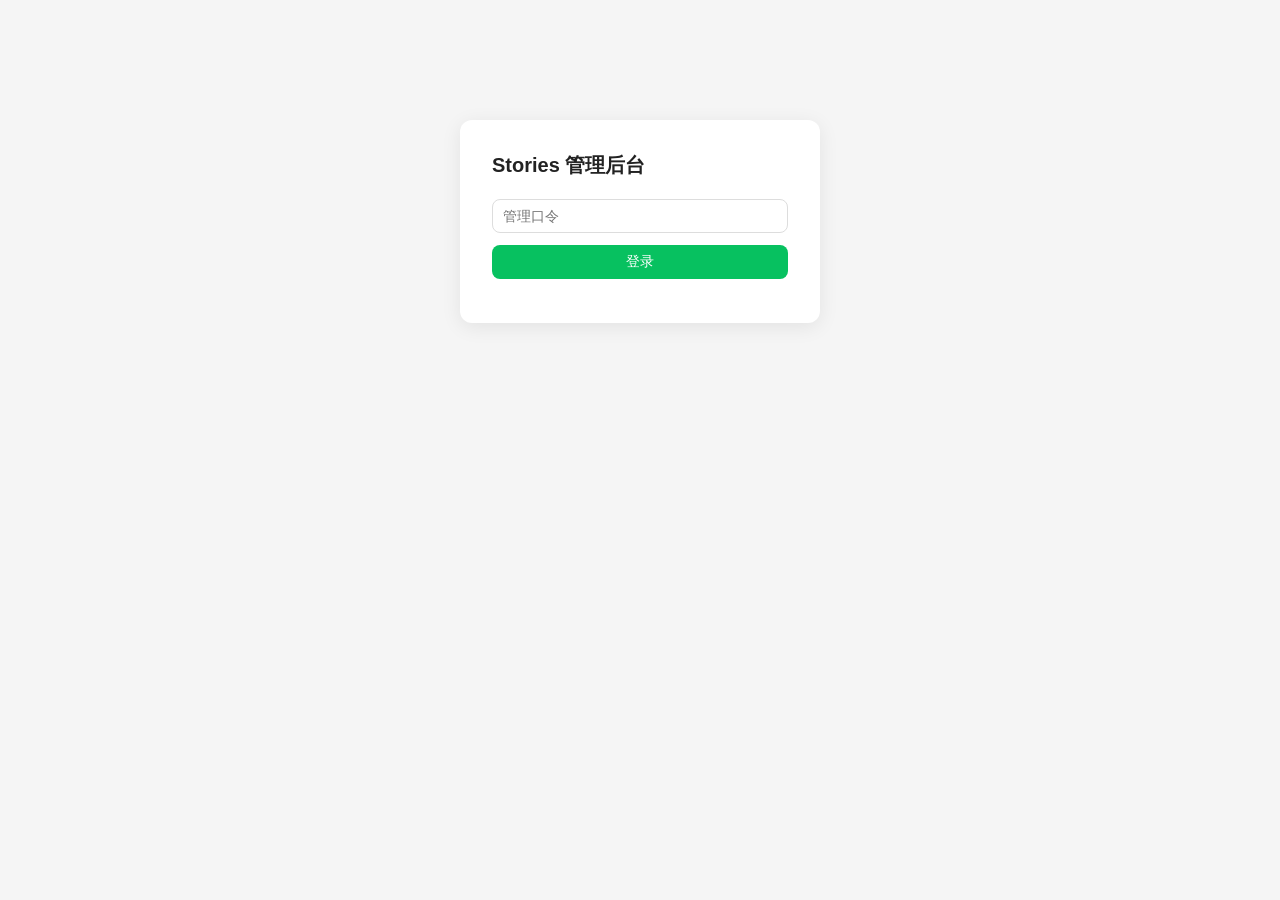
<file: backend/admin/index.html>
<!DOCTYPE html>
<html lang="zh-CN">
<head>
<meta charset="utf-8">
<meta name="viewport" content="width=device-width, initial-scale=1">
<title>Stories 管理后台</title>
<style>
  * { box-sizing: border-box; }
  body { margin: 0; font-family: -apple-system, "Segoe UI", "Microsoft YaHei", sans-serif; background: #f5f5f5; color: #222; }
  .hidden { display: none !important; }
  #login { max-width: 360px; margin: 120px auto; background: #fff; padding: 32px; border-radius: 12px; box-shadow: 0 4px 20px rgba(0,0,0,.08); }
  #login h1 { font-size: 20px; margin: 0 0 20px; }
  input, textarea, select { width: 100%; padding: 8px 10px; border: 1px solid #ddd; border-radius: 8px; font-size: 14px; font-family: inherit; background: #fff; }
  textarea { min-height: 70px; resize: vertical; }
  button { padding: 8px 16px; border: 0; border-radius: 8px; background: #07c160; color: #fff; font-size: 14px; cursor: pointer; }
  button.gray { background: #888; }
  button.red { background: #e74c3c; }
  button.small { padding: 4px 10px; font-size: 12px; }
  button:disabled { opacity: .5; cursor: default; }
  #app { display: flex; min-height: 100vh; }
  #side { width: 170px; background: #2e2e2e; color: #ccc; padding: 16px 0; flex-shrink: 0; }
  #side h1 { font-size: 16px; color: #fff; padding: 0 16px 12px; margin: 0; }
  #side a { display: block; padding: 10px 16px; color: #ccc; text-decoration: none; font-size: 14px; cursor: pointer; }
  #side a.active { background: #07c160; color: #fff; }
  #main { flex: 1; padding: 20px; max-width: 1080px; }
  .card { background: #fff; border-radius: 10px; padding: 16px; margin-bottom: 14px; box-shadow: 0 1px 4px rgba(0,0,0,.06); }
  .row { display: flex; gap: 10px; align-items: center; flex-wrap: wrap; }
  .row > * { flex: 0 0 auto; }
  .grow { flex: 1 1 auto !important; }
  .grid2 { display: grid; grid-template-columns: 1fr 1fr; gap: 10px; }
  .grid3 { display: grid; grid-template-columns: 1fr 1fr 1fr; gap: 10px; }
  label.f { display: block; font-size: 12px; color: #666; margin: 8px 0 3px; }
  table { width: 100%; border-collapse: collapse; font-size: 13px; }
  th, td { text-align: left; padding: 7px 8px; border-bottom: 1px solid #eee; vertical-align: middle; }
  th { color: #888; font-weight: 500; }
  .tag { display: inline-block; padding: 1px 8px; border-radius: 10px; font-size: 12px; }
  .tag.ok { background: #e8f8ee; color: #07c160; }
  .tag.err { background: #fdecea; color: #e74c3c; }
  .tag.wait { background: #fff6e5; color: #e6a23c; }
  .msg { max-height: 420px; overflow: auto; background: #fafafa; border-radius: 8px; padding: 10px; font-size: 13px; }
  .msg .m { margin: 4px 0; }
  .msg .u { color: #07c160; }
  .msg .c { color: #333; }
  .hint { font-size: 12px; color: #999; }
  .toast { position: fixed; top: 16px; right: 16px; background: #333; color: #fff; padding: 10px 16px; border-radius: 8px; z-index: 99; font-size: 13px; }
  img.thumb { width: 40px; height: 40px; border-radius: 8px; object-fit: cover; background:#eee; }
  .swatches img { width: 90px; height: 60px; border-radius: 6px; object-fit: cover; margin: 4px; border: 2px solid transparent; cursor: pointer; }
  .swatches img.sel { border-color: #07c160; }
@media (max-width: 780px) {
  /* 手机端适配（管理台 App / 手机浏览器）：
     侧栏变成顶部横向滚动条，表格横向滚动，输入框与按钮更适合手指点按 */
  #app, #wrap, body > div { flex-direction: column; }
  #side { width: 100%; display: flex; overflow-x: auto; padding: 6px 4px; gap: 4px; }
  #side h1 { display: none; }
  #side a { white-space: nowrap; padding: 8px 12px; border-radius: 8px; font-size: 13.5px; }
  #main { padding: 10px; max-width: none; }
  .card { padding: 12px; border-radius: 8px; }
  table { display: block; overflow-x: auto; white-space: nowrap; -webkit-overflow-scrolling: touch; }
  table thead, table tbody { display: table; width: 100%; }
  .grid2, .grid3 { grid-template-columns: 1fr; }
  input, textarea, select { font-size: 15px; }
  button { padding: 9px 14px; }
  .row { flex-wrap: wrap; }
}
</style>
</head>
<body>

<div id="login">
  <h1>Stories 管理后台</h1>
  <input id="pw" type="password" placeholder="管理口令" onkeydown="if(event.key==='Enter')doLogin()">
  <div style="height:12px"></div>
  <button style="width:100%" onclick="doLogin()">登录</button>
  <p id="loginErr" class="hint" style="color:#e74c3c;margin-top:10px"></p>
</div>

<div id="app" class="hidden">
  <div id="side">
    <h1>Stories</h1>
    <a data-tab="chars" class="active" onclick="switchTab('chars')">角色管理</a>
    <a data-tab="kb" onclick="switchTab('kb')">知识库</a>
    <a data-tab="stickers" onclick="switchTab('stickers')">表情包</a>
    <a data-tab="bg" onclick="switchTab('bg')">背景图库</a>
    <a data-tab="records" onclick="switchTab('records')">聊天记录</a>
  <a data-tab="moments" onclick="switchTab('moments')">朋友圈</a>
  <a data-tab="worlds" onclick="switchTab('worlds')">世界</a>
  <a data-tab="memory" onclick="switchTab('memory')">记忆</a>
  <a data-tab="settings" onclick="switchTab('settings')">设置与日志</a>
    <a onclick="logout()" style="color:#888;margin-top:20px">退出登录</a>
  </div>
  <div id="main"></div>
</div>

<script>
const API = '';
let TOKEN = localStorage.getItem('stories_token') || '';
let CHARS = [];

function toast(msg, ms=2200) {
  const t = document.createElement('div');
  t.className = 'toast'; t.textContent = msg;
  document.body.appendChild(t);
  setTimeout(() => t.remove(), ms);
}
function esc(s) { return (s==null?'':String(s)).replace(/&/g,'&amp;').replace(/</g,'&lt;').replace(/>/g,'&gt;').replace(/"/g,'&quot;'); }
function fmtTime(ts) {
  if (ts == null) return '';
  const d = new Date(Number(ts) * 1000);
  return isNaN(d.getTime()) ? '' : d.toLocaleString('zh-CN', {hour12: false});
}
// 媒体文件带管理令牌（服务端对 /media /uploads 校验 token）
function tokUrl(u) {
  if (!u) return '';
  const s = String(u);
  if (s.startsWith('http')) return s;
  const sep = s.includes('?') ? '&' : '?';
  return s + sep + 'token=' + TOKEN;
}

// ===== 模型列表（真·下拉选择 + 自定义输入）=====
let MODELS = null;
async function loadModels() {
  if (MODELS) return MODELS;
  try {
    const d = await api('/admin/api/models');
    MODELS = (d && typeof d === 'object' && Array.isArray(d.chat)) ? d : {chat: [], deepseek: [], image: [], video: [], all: []};
  } catch (_) { MODELS = {chat: [], deepseek: [], image: [], video: [], all: []}; }
  return MODELS;
}
function modelField(id, label, current, options, hint) {
  options = options || [];
  const optVal = (o) => (typeof o === 'string' ? o : (o && o.value) || '');
  const optLab = (o) => (typeof o === 'string' ? o : (o && (o.label || o.value)) || '');
  const isCustom = !!current && !options.some((o) => optVal(o) === current);
  let opts = '<option value="">（使用默认）</option>';
  for (const o of options) opts += `<option value="${esc(optVal(o))}"${optVal(o) === current ? ' selected' : ''}>${esc(optLab(o))}</option>`;
  opts += `<option value="__custom__"${isCustom ? ' selected' : ''}>自定义…</option>`;
  return `<div><label class="f">${label}</label>
    <select id="${id}_sel" onchange="onModelSel('${id}')" style="width:100%">${opts}</select>
    <input id="${id}_custom" placeholder="输入模型名" value="${esc(isCustom ? current : '')}" style="margin-top:4px;display:${isCustom ? 'block' : 'none'}">
    ${hint ? `<div class="hint">${hint}</div>` : ''}
  </div>`;
}
function onModelSel(id) {
  const sel = document.getElementById(id + '_sel');
  const inp = document.getElementById(id + '_custom');
  if (sel && inp) inp.style.display = sel.value === '__custom__' ? 'block' : 'none';
}
function modelValue(id) {
  const sel = document.getElementById(id + '_sel');
  if (!sel) return '';
  if (sel.value === '__custom__') {
    const inp = document.getElementById(id + '_custom');
    return inp ? inp.value.trim() : '';
  }
  return sel.value;
}

async function api(path, opts={}) {
  const headers = Object.assign({}, opts.headers || {});
  if (TOKEN) headers['X-Admin-Token'] = TOKEN;
  if (opts.json) { headers['Content-Type'] = 'application/json'; opts.body = JSON.stringify(opts.json); opts.method = opts.method || 'POST'; }
  const r = await fetch(API + path, Object.assign({}, opts, { headers }));
  if (r.status === 401) { logout(); throw new Error('登录过期'); }
  const ct = r.headers.get('content-type') || '';
  if (ct.includes('application/json')) return r.json();
  return r.text();
}

async function doLogin() {
  const errEl = document.getElementById('loginErr');
  try {
    const pw = document.getElementById('pw').value;
    const r = await fetch('/admin/login', {method:'POST', headers:{'Content-Type':'application/json'}, body: JSON.stringify({password: pw})});
    if (!r.ok) { errEl.textContent = `登录失败（HTTP ${r.status}）`; return; }
    const d = await r.json();
    if (!d.ok) { errEl.textContent = d.error || '登录失败'; return; }
    TOKEN = d.token; localStorage.setItem('stories_token', TOKEN);
    errEl.textContent = '';
    showApp();
  } catch (e) {
    errEl.textContent = '连接服务器失败，请稍后重试';
  }
}
function logout() { TOKEN=''; localStorage.removeItem('stories_token'); location.reload(); }
function showApp() {
  document.getElementById('login').classList.add('hidden');
  document.getElementById('app').classList.remove('hidden');
  switchTab('chars');
}

let TAB = 'chars';
function switchTab(tab) {
  TAB = tab;
  document.querySelectorAll('#side a[data-tab]').forEach(a => a.classList.toggle('active', a.dataset.tab === tab));
  const main = document.getElementById('main');
  if (tab === 'chars') renderChars();
  else if (tab === 'kb') renderKb();
  else if (tab === 'stickers') renderStickers();
  else if (tab === 'bg') renderBg();
  else if (tab === 'records') renderRecords();
  else if (tab === 'moments') renderMoments();
  else if (tab === 'worlds') renderWorlds();
  else if (tab === 'memory') renderMemory();
  else if (tab === 'settings') renderSettings();
}

// ================= 角色 =================
async function loadChars() {
  const d = await api('/admin/api/characters');
  CHARS = d.characters || [];
  return CHARS;
}

async function renderChars() {
  const chars = await loadChars();
  const main = document.getElementById('main');
  main.innerHTML = `
    <div class="card">
      <div class="row"><b>角色列表</b><span class="grow"></span>
      <button onclick="editChar(null)">＋ 新建角色</button></div>
      <div style="height:10px"></div>
      <table><thead><tr><th>ID</th><th>头像</th><th>名字</th><th>照片</th><th>语音</th><th>表情</th><th>提醒</th><th>消息数</th><th>操作</th></tr></thead>
      <tbody>${chars.map(c => `
        <tr>
          <td>${c.id}</td>
          <td>${c.avatar_url ? `<img class="thumb" src="${esc(tokUrl(c.avatar_url))}">` : '<span class="hint">默认</span>'}</td>
          <td><b>${esc(c.name)}</b><div class="hint">${esc((c.description||'').slice(0,30))}</div></td>
          <td>${c.chat.photo_enabled ? '<span class="tag ok">开</span>' : '<span class="tag">关</span>'}</td>
          <td>${c.chat.voice_enabled ? '<span class="tag ok">开</span>' : '<span class="tag">关</span>'}</td>
          <td>${c.chat.sticker_enabled ? '<span class="tag ok">开</span>' : '<span class="tag">关</span>'}</td>
          <td>${c.reminder && c.reminder.enabled ? `<span class="tag ok">${c.reminder.week_count}/${c.reminder.target}</span>` : '<span class="tag">关</span>'}</td>
          <td>${c.msg_count || 0}</td>
          <td>
            <button class="small" onclick="editChar(${c.id})">编辑</button>
            <button class="small red" onclick="delChar(${c.id})">删除</button>
          </td>
        </tr>`).join('')}${chars.length === 0 ? '<tr><td colspan="9" class="hint">还没有角色，点右上角新建</td></tr>' : ''}</tbody></table>
    </div>`;
}

async function editChar(id) {
  const c = id ? CHARS.find(x => x.id === id) : null;
  const f = c ? (c.fields || {}) : {};
  const chat = c ? c.chat : {photo_enabled:false, voice_enabled:false, sticker_enabled:true, background:''};
  const models = await loadModels();
  const charTextModels = [
    ...(models.chat || []).map((id) => ({
      value: id,
      label: id + (/deepseek/i.test(id) ? '（豆包·方舟托管）' : '（豆包）'),
    })),
    ...(models.deepseek || []).map((id) => ({ value: id, label: id + '（DeepSeek 官方）' })),
  ];
  const main = document.getElementById('main');
  main.innerHTML = `
    <div class="card">
      <div class="row"><b>${c ? '编辑角色 #' + c.id : '新建角色'}</b><span class="grow"></span>
        <button class="gray" onclick="renderChars()">返回</button></div>
      <div class="grid2">
        <div><label class="f">名字 *</label><input id="f_name" value="${esc(c?c.name:'')}"><div class="hint">聊天列表与聊天页顶部显示的名字（必填）</div></div>
        <div><label class="f">简介（列表/管理用）</label><input id="f_desc" value="${esc(c?c.description:'')}"><div class="hint">仅供列表/管理展示，AI 对话不读取</div></div>
      </div>
      <div class="grid3">
        <div><label class="f">对方称呼</label><input id="f_nickname" value="${esc(f.nickname||'')}"><div class="hint">AI 平时怎么称呼你</div></div>
        <div><label class="f">性别</label><input id="f_gender" value="${esc(f.gender||'')}"><div class="hint">影响 AI 语气与自我认知</div></div>
        <div><label class="f">年龄</label><input id="f_age" value="${esc(f.age||'')}"><div class="hint">角色的年龄设定</div></div>
      </div>
      <div class="grid3">
        <div><label class="f">身份/职业</label><input id="f_job" value="${esc(f.job||'')}"><div class="hint">例：工程师、学生、医生</div></div>
        <div><label class="f">性格</label><input id="f_personality" value="${esc(f.personality||'')}"><div class="hint">影响语气，例：温柔、傲娇、毒舌</div></div>
        <div><label class="f">说话风格</label><input id="f_style" value="${esc(f.style||'')}"><div class="hint">影响用词，例：短句、爱用颜文字</div></div>
      </div>
      <div class="grid2">
        <div><label class="f">口癖/习惯</label><input id="f_habits" value="${esc(f.habits||'')}"><div class="hint">口头禅或小动作</div></div>
        <div><label class="f">禁忌</label><input id="f_taboo" value="${esc(f.taboo||'')}"><div class="hint">绝不做的事 / 不聊的话题，可留空</div></div>
      </div>
      <label class="f">故事背景（世界背景、社会背景等；留空 = 默认「现在」当代现实世界）</label>
      <textarea id="f_story" style="min-height:100px">${esc(c?c.story:'')}</textarea><div class="hint">填了它，AI 会严格按此世界观演绎；留空 = 默认「现在」当代现实世界</div>
      <label class="f">人设（自由文本，System Prompt）</label>
      <textarea id="f_persona" style="min-height:160px">${esc(c?c.persona_full:'')}</textarea><div class="hint">最核心的设定底稿（System Prompt）：身份、经历、与玩家的关系、说话习惯；越详细越像</div>
      <div class="grid3">
        <div><label class="f">开场白</label><input id="f_greeting" value="${esc(c?c.greeting:'')}"><div class="hint">首次进入聊天时角色主动发的第一句</div></div>
        ${modelField('f_model', '模型（留空=使用全局主模型）', c?c.model:'', charTextModels, '该角色单独使用的对话模型；标注了来源（豆包 / 豆包·方舟托管 / DeepSeek 官方），保存后自动路由；留空=用后台设置的全局主模型')}
        <div><label class="f">温度 temperature</label><input id="f_temp" type="number" step="0.1" value="${c?c.temperature:0.9}"><div class="hint">推荐 0.8~1.1（越高越活泼）；过高会崩人设、答非所问，超过 1.3 会被按 1.3 处理</div></div>
      </div>
      <div style="height:6px"></div>
      <div class="row" style="gap:18px">
        <label><input type="checkbox" id="f_photo" style="width:auto" ${chat.photo_enabled?'checked':''}> 照片生成</label>
        <label><input type="checkbox" id="f_voice" style="width:auto" ${chat.voice_enabled?'checked':''}> 语音</label>
        <label><input type="checkbox" id="f_sticker" style="width:auto" ${chat.sticker_enabled?'checked':''}> 表情包</label>
        <label><input type="checkbox" id="f_video" style="width:auto" ${chat.video_enabled?'checked':''}> 视频</label>
        <label><input type="checkbox" id="f_wake" style="width:auto" ${chat.wake_enabled !== false ? 'checked' : ''}> 自动回复</label>
      </div>
      <div class="row" style="gap:18px;margin-top:6px">
        <label><input type="checkbox" id="f_imgdesc" style="width:auto" ${chat.img_desc_enabled !== false ? 'checked' : ''}> 图片转述（把用户的图片转成文字再交给该角色的模型）</label>
      </div>
      <div class="hint">照片 / 语音 / 表情 / 视频 / 自动回复 / 图片转述为每个角色独立开关（默认：照片关、语音关、视频关、表情开、自动回复开、图片转述开）。若该角色用多模态对话模型（如豆包），可关闭「图片转述」，让原图直接交给模型看图。</div>
      <div class="grid2" style="margin-top:6px">
        <label><input type="checkbox" id="f_reminder" style="width:auto" ${(c && c.reminder && c.reminder.enabled) ? 'checked' : ''}> 提醒插件（reminder）</label>
        <div><label class="f">每周提醒目标（次）</label><input id="f_reminder_target" type="number" value="${c && c.reminder ? c.reminder.target : 5}"><div class="hint">本周进度：${c && c.reminder ? c.reminder.week_count : 0} / ${c && c.reminder ? c.reminder.target : 5}（冷却参数在设置页）</div></div>
      </div>
      <div class="row" style="margin-top:6px;gap:18px">
        <label><input type="checkbox" id="f_mauto" style="width:auto" ${c && c.chat && c.chat.moments_auto ? 'checked' : ''}> 自动发朋友圈</label>
        <label><input type="checkbox" id="f_mreact" style="width:auto" ${!c || !c.chat || c.chat.moments_react ? 'checked' : ''}> 朋友圈互动（点赞/评论你的动态）</label>
      </div>
      <div style="height:10px"></div>
      <div class="row">
        <button onclick="saveChar(${c?c.id:'null'})">保存</button>
        ${c ? `<input type="file" id="f_avatar" accept="image/*" style="width:240px">
               <button class="gray" onclick="uploadAvatar(${c.id})">上传头像</button>` : ''}
      </div>
    </div>`;
}

async function saveChar(id) {
  const val = k => document.getElementById(k)?.value || '';
  const body = {
    name: val('f_name'), description: val('f_desc'), persona_full: val('f_persona'), story: val('f_story'),
    greeting: val('f_greeting'), model: modelValue('f_model'),
    temperature: Number.isFinite(parseFloat(val('f_temp'))) ? parseFloat(val('f_temp')) : 0.9,
    fields: {
      nickname: val('f_nickname'), gender: val('f_gender'), age: val('f_age'),
      job: val('f_job'), personality: val('f_personality'), style: val('f_style'),
      habits: val('f_habits'), taboo: val('f_taboo'),
    },
    chat: {
      photo_enabled: document.getElementById('f_photo').checked,
      voice_enabled: document.getElementById('f_voice').checked,
      sticker_enabled: document.getElementById('f_sticker').checked,
      video_enabled: document.getElementById('f_video').checked,
      wake_enabled: document.getElementById('f_wake').checked,
      reminder_enabled: document.getElementById('f_reminder').checked,
      reminder_target: parseInt(document.getElementById('f_reminder_target').value) || 5,
      moments_auto: document.getElementById('f_mauto').checked,
      moments_react: document.getElementById('f_mreact').checked,
      img_desc_enabled: document.getElementById('f_imgdesc').checked,
    },
  };
  if (id) {
    body.id = id;
    // 管理页不编辑这两个字段：从当前角色带回，避免保存时被重置（App 已同样处理）
    const cur = CHARS.find(x => x.id === id);
    if (!cur) { toast('角色已不存在，请刷新列表'); return; }
    body.enabled = cur.enabled; body.sort_order = cur.sort_order;
  }
  const r = await api('/api/character/save', {json: body});
  toast(r.ok ? '已保存' : '保存失败');
  renderChars();
}

async function delChar(id) {
  const c = CHARS.find(x => x.id === id);
  if (!confirm(`确认删除角色「${c.name}」？聊天记录与知识库都会删除！`)) return;
  await api('/api/character/delete', {json: {id}});
  toast('已删除'); renderChars();
}

async function uploadAvatar(id) {
  const f = document.getElementById('f_avatar').files[0];
  if (!f) { toast('先选择图片'); return; }
  const fd = new FormData(); fd.append('character_id', id); fd.append('file', f);
  const r = await api('/api/character/avatar', {method:'POST', body: fd});
  toast(r.ok ? '头像已更新' : '上传失败');
  if (r && r.ok) { renderChars(); }
}

// ================= 知识库 =================
async function renderKb() {
  if (!CHARS.length) await loadChars();
  const main = document.getElementById('main');
  main.innerHTML = `
    <div class="card">
      <div class="row"><b>知识库管理</b><span class="grow"></span>
        <select id="kb_target" style="width:260px" onchange="loadKbList()">
          <option value="public">公共知识库（所有角色可用）</option>
          ${CHARS.map(c => `<option value="char:${c.id}">角色：${esc(c.name)}</option>`).join('')}
        </select>
        <input type="file" id="kb_file" accept=".md,.txt,.markdown" style="width:220px">
        <button onclick="uploadKb()">上传</button>
      </div>
      <p class="hint">支持 md / txt，≤5MB；上传后自动解析、分块、向量化</p>
      <div id="kb_list"></div>
    </div>`;
  loadKbList();
}

async function loadKbList() {
  const t = document.getElementById('kb_target').value;
  const cid = t.startsWith('char:') ? t.split(':')[1] : 0;
  const d = await api('/api/kb/list?character_id=' + cid);
  const docs = [...(d.character||[]), ...(d.public||[]).map(x=>({...x, _pub:true}))];
  const statusTag = s => s === 'ready' ? '<span class="tag ok">就绪</span>' : s === 'error' ? '<span class="tag err">失败</span>' : '<span class="tag wait">处理中</span>';
  document.getElementById('kb_list').innerHTML = `
    <table><thead><tr><th>ID</th><th>文件</th><th>范围</th><th>状态</th><th>块数</th><th>错误</th><th></th></tr></thead>
    <tbody>${docs.map(x => `
      <tr><td>${x.id}</td><td>${esc(x.filename)}</td>
      <td>${x._pub || (t==='public') ? '公共' : '角色'}</td>
      <td>${statusTag(x.status)}</td><td>${x.chunk_count||0}</td>
      <td class="hint">${esc((x.error||'').slice(0,40))}</td>
      <td><button class="small red" onclick="delKb(${x.id})">删除</button></td></tr>`).join('')}
    ${docs.length===0?'<tr><td colspan="7" class="hint">暂无文档</td></tr>':''}</tbody></table>`;
}

async function uploadKb() {
  const t = document.getElementById('kb_target').value;
  const f = document.getElementById('kb_file').files[0];
  if (!f) { toast('先选择文件'); return; }
  const fd = new FormData();
  if (t === 'public') { fd.append('scope','public'); fd.append('character_id','0'); }
  else { fd.append('scope','character'); fd.append('character_id', t.split(':')[1]); }
  fd.append('file', f);
  const r = await api('/api/kb/upload', {method:'POST', body: fd});
  toast(r.ok ? `上传成功（${r.chunks} 块），正在向量化` : ('失败: ' + (r.error||r.detail||'')));
  loadKbList();
}

async function delKb(id) {
  if (!confirm('删除该知识库文档？')) return;
  await api('/api/kb/delete', {json: {id}});
  toast('已删除'); loadKbList();
}

// ================= 表情 / 背景 =================
async function renderStickers() {
  const d = await api('/api/stickers');
  const main = document.getElementById('main');
  main.innerHTML = `
    <div class="card">
      <div class="row"><b>表情包库（AI 按名字/标签挑选）</b><span class="grow"></span>
        <input id="st_label" placeholder="名字（如：微笑）" style="width:150px">
        <input id="st_tags" placeholder="标签（如：开心,问候）" style="width:180px">
        <input type="file" id="st_file" accept="image/*" style="width:200px">
        <button onclick="uploadSticker()">上传表情</button>
      </div>
    </div>
    <div class="card"><div class="row">${(d.stickers||[]).map(s => `
      <div style="text-align:center;margin:6px">
        <img class="thumb" style="width:64px;height:64px" src="${esc(tokUrl(s.url))}"><br>
        <span class="hint">${esc(s.label||'-')}</span><br>
        <button class="small red" onclick="delSticker(${s.id})">删</button>
      </div>`).join('')}${(d.stickers||[]).length===0?'<span class="hint">还没有表情，先上传（可从开源微信表情包批量传）</span>':''}</div></div>`;
}
async function uploadSticker() {
  const f = document.getElementById('st_file').files[0];
  if (!f) { toast('先选择图片'); return; }
  const fd = new FormData();
  fd.append('label', document.getElementById('st_label').value);
  fd.append('tags', document.getElementById('st_tags').value);
  fd.append('file', f);
  const r = await api('/admin/api/stickers', {method:'POST', body: fd});
  toast(r.ok ? '已上传' : '失败'); renderStickers();
}
async function delSticker(id) { if(!confirm('删除？'))return; await api('/admin/api/stickers/delete',{json:{id}}); renderStickers(); }

async function renderBg() {
  const d = await api('/api/backgrounds');
  const main = document.getElementById('main');
  main.innerHTML = `
    <div class="card">
      <div class="row"><b>背景图库（聊天页可选）</b><span class="grow"></span>
        <input id="bg_name" placeholder="背景名" style="width:150px">
        <input type="file" id="bg_file" accept="image/*" style="width:220px">
        <button onclick="uploadBg()">上传背景</button>
      </div>
    </div>
    <div class="card"><div class="swatches row">${(d.backgrounds||[]).map(b => `
      <div style="text-align:center">
        <img src="${esc(tokUrl(b.url))}"><br><span class="hint">${esc(b.name||'')}</span><br>
        <button class="small red" onclick="delBg(${b.id})">删</button>
      </div>`).join('')}${(d.backgrounds||[]).length===0?'<span class="hint">还没有背景图</span>':''}</div></div>`;
}
async function uploadBg() {
  const f = document.getElementById('bg_file').files[0];
  if (!f) { toast('先选择图片'); return; }
  const fd = new FormData(); fd.append('name', document.getElementById('bg_name').value); fd.append('file', f);
  try {
    const r = await api('/admin/api/backgrounds', {method:'POST', body: fd});
    if (r && r.ok) { toast('已上传'); renderBg(); }
    else { toast('上传失败：' + ((r && (r.detail || r.error)) || '未知错误')); }
  } catch (e) { toast('上传失败，请检查网络'); }
}
async function delBg(id) { if(!confirm('删除？'))return; await api('/admin/api/backgrounds/delete',{json:{id}}); renderBg(); }

// ================= 聊天记录 =================
let REC_CHAR = null, REC_BEFORE = 0, REC_MIN = 0, REC_NAV = [], REC_SEL = new Set();
async function renderRecords() {
  if (!CHARS.length) await loadChars();
  const main = document.getElementById('main');
  main.innerHTML = `
    <div class="card">
      <div class="row"><b>聊天记录</b><span class="grow"></span>
        <select id="rec_char" style="width:240px" onchange="recReset()">
          ${CHARS.map(c => `<option value="${c.id}">${esc(c.name)}</option>`).join('')}
        </select>
        <button class="gray" onclick="exportRec('json')">导出 JSON</button>
        <button class="gray" onclick="exportRec('txt')">导出 TXT</button>
        <button class="red" onclick="clearRec()">清空该角色全部消息</button>
      </div>
      <p class="hint">单条消息右侧「删」可逐条删除；勾选多条后可批量删除；「清空」会删除整段对话（保留开场白）</p>
      <div class="row" style="margin-top:8px">
        <span class="hint">群聊记录：</span>
        <select id="rec_group" style="width:240px"><option value="">（选择群聊）</option></select>
        <button class="gray" onclick="groupReset()">查看群聊记录</button>
        <button class="red" onclick="clearGroupRec()">清空该群消息</button>
      </div>
      <div id="rec_box" style="margin-top:12px"></div>
    </div>`;
  loadGroups();
  recReset();
}
function recReset() { REC_BEFORE = 0; REC_NAV = []; REC_SEL.clear(); loadRecords(0); }
async function loadRecords(before, oldest) {
  const cid = document.getElementById('rec_char').value;
  REC_CHAR = cid; REC_BEFORE = before || 0;
  const qs = `character_id=${cid}&limit=100` + (oldest ? '&oldest=1' : (REC_BEFORE > 0 ? `&before_id=${REC_BEFORE}` : ''));
  const d = await api(`/admin/api/messages?${qs}`);
  if (!d || !Array.isArray(d.messages)) { toast('记录加载失败，请刷新'); return; }
  let memItems = [];
  try { const mm = await api(`/admin/api/character/memory?cid=${cid}`); memItems = mm.items || []; } catch (e) {}
  let longItems = [];
  let pinItems = [];
  try { const lm = await api(`/admin/api/character/long_memory?cid=${cid}`); longItems = lm.items || []; pinItems = lm.permanent || []; } catch (e) {}
  REC_MIN = d.min_id || 0;
  if (oldest && d.messages.length) REC_BEFORE = d.messages[0].id; // 已跳到最早一页：游标指向最早那条，再点"更早"自然为空
  const fmt = ts => new Date(ts*1000).toLocaleString('zh-CN');
  const firstId = d.messages.length ? d.messages[0].id : 0;
  const hasOlder = d.messages.length >= 100 && firstId > (d.min_id || 0);
  const hasNewer = REC_BEFORE > 0;
  const rangeHint = d.messages.length ? `（显示 #${d.messages[0].id} ~ #${d.messages[d.messages.length-1].id}，最早的在前）` : '';
  document.getElementById('rec_box').innerHTML = `
    <div class="card" style="margin-bottom:12px">
      <div class="row"><b>承诺 / 立场记忆（每行一条）</b><span class="grow"></span>
        <button onclick="saveRecMem()">保存记忆</button>
      </div>
      <p class="hint">角色会把这里的内容当作"自己说过的话"长期保持一致。若出现"答应的没记住、没答应的记住了"，可直接在这里增删修正，保存后立即生效。</p>
      <textarea id="rec_mem" style="min-height:120px">${esc((memItems || []).join('\n'))}</textarea>
    </div>
    <div class="card" style="margin-bottom:12px">
      <div class="row"><b>重要记忆 / 永久记忆</b><span class="grow"></span>
        <button onclick="saveRecLongMem()">保存重要记忆</button>
      </div>
      <p class="hint">上框：重要记忆——系统自动抽取 + 手动补充，角色会一直记得（最多 100 条，注入时永久优先 + 最近 18 条）；<b>你手写的条目不会随回溯 / 清空记录被清理</b>（想删除：删掉那一行再"保存重要记忆"）。下框：永久记忆——永不清理、每次必注入（最多 40 条，其中前 12 条每次注入）、回溯和清空记录都不受影响。</p>
      <div class="row"><label class="f">重要记忆（每行一条，自动+手动）</label><span class="grow"></span><button class="small gray" onclick="clearBox('rec_longmem')">清空此框</button></div>
      <textarea id="rec_longmem" style="min-height:110px">${esc((longItems || []).join('\n'))}</textarea>
      <div style="height:8px"></div>
      <div class="row"><label class="f">永久记忆（每行一条，永不忘）</label><span class="grow"></span><button class="small gray" onclick="clearBox('rec_pinmem')">清空此框</button></div>
      <textarea id="rec_pinmem" style="min-height:90px">${esc((pinItems || []).join('\n'))}</textarea>
    </div>
    <div class="row"><span class="hint">共 ${d.total || 0} 条 ${rangeHint}</span><span class="grow"></span>
      <span class="hint" id="rec_sel_n">已选 ${REC_SEL.size} 条</span>
      <button class="small gray" onclick="recSelectAll()">全选/反选本页</button>
      <button class="small red" onclick="recDeleteSelected()">删除选中</button>
      ${hasNewer?`<button class="small gray" onclick="recNewer()">上一页（更新的）</button>`:''}
      ${hasNewer?`<button class="small gray" onclick="recReset()">回到最新</button>`:''}
      ${hasOlder?`<button class="small gray" onclick="recOlder(${firstId})">下一页（更早的）</button>`:''}
      ${hasOlder?`<button class="small gray" onclick="recEarliest()">跳到最早</button>`:''}
    </div>
    <div class="msg">${d.messages.map(m => {
      const who = m.role === 'user' ? '我' : '角色';
      const kind = m.kind || 'text';
      let body = m.content;
      if (kind === 'voice') body = '[语音] ' + (m.content || '（无转写）');
      else if (kind === 'image') body = '[图片]' + (m.content ? ' ' + m.content : '') + (m.img_desc ? '（' + m.img_desc + '）' : '');
      else if (kind === 'photo') body = '[照片]' + (m.content ? ' ' + m.content : '');
      else if (kind === 'video') body = '[视频]' + (m.content ? ' ' + m.content : '') + (m.img_desc ? '（' + m.img_desc + '）' : '');
      else if (kind === 'sticker') body = '[表情] ' + (m.content || '');
      return `<div class="m"><input type="checkbox" class="recchk" data-id="${m.id}" onchange="recToggle(${m.id}, this.checked)" ${REC_SEL.has(m.id)?'checked':''} style="width:auto;margin-right:6px"><span class="hint">[${fmt(m.ts)}] #${m.id}</span> <b class="${m.role==='user'?'u':'c'}">${who}</b>：${esc(body)}${m.media_url?` <a href="${esc(tokUrl(m.media_url))}" target="_blank">附件</a>`:''} <button class="small red" onclick="delRecMsg(${m.id})">删</button></div>`;
    }).join('')}</div>`;
}
function recToggle(id, on) {
  if (on) REC_SEL.add(id); else REC_SEL.delete(id);
  const el = document.getElementById('rec_sel_n');
  if (el) el.textContent = `已选 ${REC_SEL.size} 条`;
}
function recSelectAll() {
  const cbs = document.querySelectorAll('#rec_box .recchk');
  const all = [...cbs].every(c => c.checked);
  cbs.forEach(c => {
    c.checked = !all;
    const id = parseInt(c.dataset.id);
    if (all) REC_SEL.delete(id); else REC_SEL.add(id);
  });
  const el = document.getElementById('rec_sel_n');
  if (el) el.textContent = `已选 ${REC_SEL.size} 条`;
}
async function recDeleteSelected() {
  if (!REC_SEL.size) { toast('先勾选要删除的消息'); return; }
  if (!confirm(`删除选中的 ${REC_SEL.size} 条消息？此操作不可恢复`)) return;
  const r = await api('/admin/api/messages/batch_delete', {json: {ids: [...REC_SEL]}});
  toast(`已删除 ${r.deleted || REC_SEL.size} 条`);
  REC_SEL.clear();
  loadRecords(REC_BEFORE);
}
async function saveRecMem() {
  const cid = document.getElementById('rec_char').value;
  const el = document.getElementById('rec_mem');
  if (!el) return;
  const items = el.value.split('\n').map(s => s.trim()).filter(s => s);
  await api('/admin/api/character/memory', {json: {cid: parseInt(cid), items}});
  toast(`记忆已保存（${items.length} 条，立即生效）`);
}
async function saveRecLongMem() {
  const cid = document.getElementById('rec_char').value;
  const el = document.getElementById('rec_longmem');
  const pe = document.getElementById('rec_pinmem');
  if (!el) return;
  const items = el.value.split('\n').map(s => s.trim()).filter(s => s);
  const permanent = pe ? pe.value.split('\n').map(s => s.trim()).filter(s => s) : [];
  await api('/admin/api/character/long_memory', {json: {cid: parseInt(cid), items, permanent}});
  toast(`已保存：重要记忆 ${items.length} 条 / 永久记忆 ${permanent.length} 条（立即生效）`);
}
function clearBox(id) {
  const el = document.getElementById(id);
  if (!el) return;
  el.value = '';
  toast('已清空输入框（记得点上方"保存重要记忆"生效）');
}
function recOlder(oldestId) { REC_NAV.push(REC_BEFORE); loadRecords(oldestId); }
function recNewer() { const prev = REC_NAV.length ? REC_NAV.pop() : 0; loadRecords(prev); }
function recEarliest() { REC_NAV.push(REC_BEFORE); loadRecords(0, true); }
async function delRecMsg(id) {
  if (!confirm(`删除这条消息（#${id}）？`)) return;
  await api('/admin/api/messages/delete', {json: {id}});
  REC_SEL.delete(id);
  toast('已删除');
  loadRecords(REC_BEFORE);
}
async function clearRec() {
  if (REC_CHAR == null) return;
  const c = CHARS.find(x => x.id == REC_CHAR);
  if (!confirm(`清空「${c ? c.name : REC_CHAR}」的全部消息？此操作不可恢复（保留开场白）`)) return;
  await api('/admin/api/messages/clear', {json: {id: parseInt(REC_CHAR)}});
  REC_SEL.clear();
  toast('已清空');
  loadRecords(0);
}

// ===== 群聊记录 =====
let GROUPS = [], GRP_BEFORE = 0, GRP_MIN = 0, GRP_NAV = [], GRP_SEL = new Set();
async function loadGroups() {
  try {
    const d = await api('/admin/api/groups');
    GROUPS = d.groups || [];
    const sel = document.getElementById('rec_group');
    if (sel) sel.innerHTML = '<option value="">（选择群聊）</option>' +
      GROUPS.map(g => `<option value="${g.id}">${esc(g.name)}（${g.count} 条）</option>`).join('');
  } catch (e) {}
}
async function groupReset() {
  const sel = document.getElementById('rec_group');
  const gid = sel ? sel.value : '';
  if (!gid) { toast('请先选择群聊'); return; }
  GRP_BEFORE = 0; GRP_NAV = []; GRP_SEL.clear();
  loadGroupRecords(0);
}
async function loadGroupRecords(before) {
  const sel = document.getElementById('rec_group');
  const gid = sel ? sel.value : '';
  if (!gid) return;
  GRP_BEFORE = before || 0;
  const d = await api(`/admin/api/group/messages?gid=${gid}&limit=100${GRP_BEFORE > 0 ? `&before_id=${GRP_BEFORE}` : ''}`);
  if (!d || !Array.isArray(d.messages)) { toast('加载失败'); return; }
  GRP_MIN = d.min_id || 0;
  const fmt = ts => new Date(ts * 1000).toLocaleString('zh-CN');
  const firstId = d.messages.length ? d.messages[0].id : 0;
  const lastId = d.messages.length ? d.messages[d.messages.length - 1].id : 0;
  const hasOlder = d.messages.length >= 100 && firstId > (d.min_id || 0);
  const hasNewer = GRP_BEFORE > 0;
  const gname = (GROUPS.find(x => x.id == gid) || {}).name || '';
  document.getElementById('rec_box').innerHTML = `
    <div class="row"><span class="hint">群聊「${esc(gname)}」共 ${d.total || 0} 条${d.messages.length ? `（显示 #${firstId} ~ #${lastId}，最早的在前）` : ''}</span><span class="grow"></span>
      <span class="hint" id="grp_sel_n">已选 ${GRP_SEL.size} 条</span>
      <button class="small gray" onclick="grpSelectAll()">全选/反选本页</button>
      <button class="small red" onclick="grpDeleteSelected()">删除选中</button>
      ${hasNewer ? `<button class="small gray" onclick="grpNewer()">上一页（更新的）</button>` : ''}
      ${hasNewer ? `<button class="small gray" onclick="groupReset()">回到最新</button>` : ''}
      ${hasOlder ? `<button class="small gray" onclick="grpOlder(${firstId})">下一页（更早的）</button>` : ''}
      ${hasOlder ? `<button class="small gray" onclick="grpEarliest()">跳到最早</button>` : ''}
    </div>
    <div class="msg">${d.messages.map(m => {
      const who = m.role === 'user' ? '我' : (m.name || '角色');
      const kind = m.kind || 'text';
      let body = m.content;
      if (kind === 'voice') body = '[语音] ' + (m.content || '（无转写）');
      else if (kind === 'image') body = '[图片]' + (m.img_desc ? '（' + m.img_desc + '）' : '');
      else if (kind === 'video') body = '[视频]' + (m.img_desc ? '（' + m.img_desc + '）' : '');
      else if (kind === 'sticker') body = '[表情] ' + (m.content || '');
      return `<div class="m"><input type="checkbox" class="grpchk" data-id="${m.id}" onchange="grpToggle(${m.id}, this.checked)" ${GRP_SEL.has(m.id)?'checked':''} style="width:auto;margin-right:6px"><span class="hint">[${fmt(m.ts)}] #${m.id}</span> <b class="${m.role === 'user' ? 'u' : 'c'}">${esc(who)}</b>：${esc(body)}${m.media_url ? ` <a href="${esc(tokUrl(m.media_url))}" target="_blank">附件</a>` : ''} <button class="small red" onclick="delGroupMsg(${m.id})">删</button></div>`;
    }).join('')}</div>`;
}
function grpToggle(id, on) {
  if (on) GRP_SEL.add(id); else GRP_SEL.delete(id);
  const el = document.getElementById('grp_sel_n');
  if (el) el.textContent = `已选 ${GRP_SEL.size} 条`;
}
function grpSelectAll() {
  const cbs = document.querySelectorAll('#rec_box .grpchk');
  const all = [...cbs].every(c => c.checked);
  cbs.forEach(c => {
    c.checked = !all;
    const id = parseInt(c.dataset.id);
    if (all) GRP_SEL.delete(id); else GRP_SEL.add(id);
  });
  const el = document.getElementById('grp_sel_n');
  if (el) el.textContent = `已选 ${GRP_SEL.size} 条`;
}
async function grpDeleteSelected() {
  if (!GRP_SEL.size) { toast('先勾选要删除的消息'); return; }
  if (!confirm(`删除选中的 ${GRP_SEL.size} 条群消息？此操作不可恢复`)) return;
  const r = await api('/admin/api/group/messages/batch_delete', {json: {ids: [...GRP_SEL]}});
  toast(`已删除 ${r.deleted || GRP_SEL.size} 条`);
  GRP_SEL.clear();
  loadGroupRecords(GRP_BEFORE);
}
function grpOlder(oldestId) { GRP_NAV.push(GRP_BEFORE); loadGroupRecords(oldestId); }
function grpNewer() { const prev = GRP_NAV.length ? GRP_NAV.pop() : 0; loadGroupRecords(prev); }
function grpEarliest() { GRP_NAV.push(GRP_BEFORE); loadGroupRecords(GRP_MIN || 1); }
async function delGroupMsg(id) {
  if (!confirm(`删除这条群消息（#${id}）？`)) return;
  await api('/admin/api/group/messages/delete', {json: {id}});
  GRP_SEL.delete(id);
  toast('已删除');
  loadGroupRecords(GRP_BEFORE);
}
async function clearGroupRec() {
  const sel = document.getElementById('rec_group');
  const gid = sel ? sel.value : '';
  if (!gid) { toast('请先选择群聊'); return; }
  if (!confirm('清空该群的全部消息？此操作不可恢复')) return;
  await api('/admin/api/group/messages/clear', {json: {gid: parseInt(gid)}});
  GRP_SEL.clear();
  toast('已清空');
  loadGroupRecords(0);
}

// ================= 世界（分组与广播） =================
async function renderWorlds() {
  if (!CHARS.length) await loadChars();
  const d = await api('/admin/api/worlds');
  const worlds = d.worlds || [];
  const sd = await api('/admin/api/settings');
  const s = Object.assign({}, sd.defaults, sd.settings || {});
  const fmt = ts => new Date(ts * 1000).toLocaleString('zh-CN');
  const main = document.getElementById('main');
  main.innerHTML = `
    <div class="card">
      <div class="row"><b>世界（角色分组）</b><span class="grow"></span>
        <input id="world_new_name" placeholder="新世界名称，如：现代都市" style="width:220px">
        <button onclick="createWorld()">创建世界</button>
      </div>
      <p class="hint">同一世界里的角色共享"世界动态"：她们说的话里提到同世界的其他角色时，会自动提炼并广播成共享事件；你也可以手动广播（如"周六下午你和沈念晚去了公园"）。所有同世界角色都会知道这些事，聊天时保持见闻一致，避免"一个说看见了、另一个说没看见"。</p>
      <div class="row" style="margin-top:10px">
        <label><input type="checkbox" id="s_world_rec" style="width:auto" ${Number(s.world_recognize_enabled ?? 1) !== 0 ? 'checked' : ''}> 启用自动识别广播（每条消息结合上下文识别公开事件）</label>
        <span class="grow"></span>
        <label class="f" style="margin:0 6px 0 0">注入条数/世界</label>
        <input id="s_world_max" type="number" min="1" max="50" value="${s.world_context_max ?? 10}" style="width:80px">
        <label class="f" style="margin:0 6px 0 10px">天数</label>
        <input id="s_world_days" type="number" min="1" max="90" value="${s.world_context_days ?? 7}" style="width:80px">
        <button onclick="saveWorldSettings()">保存</button>
      </div>
    </div>
    ${worlds.map(w => `
    <div class="card">
      <div class="row">
        <b>世界 #${w.id}</b>
        <input id="world_name_${w.id}" value="${esc(w.name)}" style="width:220px">
        <span class="grow"></span>
        <button onclick="saveWorld(${w.id})">保存名称/成员</button>
        <button class="red" onclick="deleteWorld(${w.id})">删除世界</button>
      </div>
      <div style="margin-top:8px">${CHARS.map(c => `<label style="margin-right:14px"><input type="checkbox" class="wmem_${w.id}" value="${c.id}" ${w.members.some(m => m.id == c.id) ? 'checked' : ''} style="width:auto"> ${esc(c.name)}</label>`).join('')}</div>
      <div style="height:10px"></div>
      <div class="row">
        <input id="world_bc_${w.id}" placeholder="手动广播一条世界事件（所有成员都会知道）">
        <button onclick="broadcastWorld(${w.id})">广播</button>
      </div>
      <div class="msg" style="margin-top:10px">${(w.events || []).length ? w.events.slice().reverse().map(e => `<div class="m"><span class="hint">[${fmt(e.ts)}] #${e.id}${e.source_cid ? ` · 来自${esc((CHARS.find(c => c.id == e.source_cid) || {}).name || '角色')}` : ''}</span> ${esc(e.content)} <button class="small red" onclick="delWorldEvent(${e.id})">删</button></div>`).join('') : '<span class="hint">（还没有世界动态）</span>'}</div>
    </div>`).join('')}`;
}
async function createWorld() {
  const name = (document.getElementById('world_new_name').value || '').trim();
  if (!name) { toast('请输入世界名称'); return; }
  await api('/admin/api/world/create', {json: {name, cids: []}});
  toast('已创建，请在下方勾选成员并保存');
  renderWorlds();
}
async function saveWorldSettings() {
  const maxV = parseInt(document.getElementById('s_world_max').value, 10);
  const dayV = parseInt(document.getElementById('s_world_days').value, 10);
  const body = {settings: {
    world_recognize_enabled: document.getElementById('s_world_rec').checked ? 1 : 0,
    world_context_max: Math.max(1, Math.min(50, Number.isFinite(maxV) ? maxV : 10)),
    world_context_days: Math.max(1, Math.min(90, Number.isFinite(dayV) ? dayV : 7)),
  }};
  await api('/admin/api/settings', {json: body});
  toast('已保存（立即生效）');
}
async function saveWorld(id) {
  const name = (document.getElementById('world_name_' + id).value || '').trim();
  const cids = [...document.querySelectorAll('.wmem_' + id)].filter(c => c.checked).map(c => parseInt(c.value));
  await api('/admin/api/world/settings', {json: {id, name, cids}});
  toast(`已保存（${cids.length} 个成员，立即生效）`);
  renderWorlds();
}
async function deleteWorld(id) {
  if (!confirm('删除该世界？成员关系与世界动态都会删除（不影响角色本身）')) return;
  await api('/admin/api/world/settings', {json: {id, delete: true}});
  toast('已删除');
  renderWorlds();
}
async function broadcastWorld(id) {
  const el = document.getElementById('world_bc_' + id);
  const content = ((el && el.value) || '').trim();
  if (!content) { toast('请输入广播内容'); return; }
  await api('/admin/api/world/broadcast', {json: {world_id: id, content}});
  toast('已广播，同世界角色都会知道');
  renderWorlds();
}
async function delWorldEvent(id) {
  if (!confirm('删除这条世界动态？')) return;
  await api('/admin/api/world/event/delete', {json: {id}});
  toast('已删除');
  renderWorlds();
}
async function exportRec(format) {
  const cid = document.getElementById('rec_char').value;
  // 直接用 fetch 取原始文本（api() 会把 JSON 解析成对象，导出会变成 [object Object]）
  const r = await fetch(`${API}/admin/api/export?character_id=${cid}&format=${format}`, {
    headers: TOKEN ? {'X-Admin-Token': TOKEN} : {},
  });
  if (r.status === 401) { logout(); return; }
  if (!r.ok) { toast('导出失败（登录可能已过期）'); return; }
  const text = await r.text();
  const blob = new Blob([text], {type: format==='json'?'application/json':'text/plain'});
  const a = document.createElement('a');
  a.href = URL.createObjectURL(blob);
  a.download = `stories_${cid}_${Date.now()}.${format}`;
  a.click();
  setTimeout(() => URL.revokeObjectURL(a.href), 2000);
}

// ================= 朋友圈 =================
async function renderMoments() {
  const d = await api('/admin/api/moments?limit=100');
  const ms = (d.moments || []).slice().reverse();
  const main = document.getElementById('main');
  main.innerHTML = `
    <div class="card">
      <div class="row"><b>朋友圈管理</b><span class="grow"></span>
        <button class="gray small" onclick="renderMoments()">刷新</button></div>
      <div class="hint">共 ${ms.length} 条动态（新的在上）。可删除动态或单条评论；自动发帖与互动的开关在角色编辑页，风格提示词在「设置」页。</div>
      <div style="height:8px"></div>
      ${ms.map(m => `
        <div class="msg" style="margin-bottom:10px">
          <div class="row">
            <b>${esc(m.name)}</b>
            <span class="tag ${m.author === 'user' ? '' : 'ok'}">${m.author === 'user' ? '我发的' : '角色发的'}</span>
            <span class="hint">#${m.id} · ${fmtTime(m.ts)} · ${esc(m.source || '')}</span>
            <span class="grow"></span>
            <button class="small red" onclick="delMoment(${m.id})">删除动态</button>
          </div>
          <div style="margin:6px 0;white-space:pre-wrap">${esc(m.content || '')}</div>
          ${(m.images || []).map(u => `<img class="thumb" src="${esc(tokUrl(u))}" style="max-width:110px;max-height:110px;margin-right:4px">`).join('')}
          <div class="hint">点赞：${(m.liked_by_user ? '我 ' : '') + ((m.like_names || []).join('、') || (m.liked_by_character ? '角色' : '')) || '无'}</div>
          ${(m.comments || []).map(cm => `<div class="msg" style="margin-top:4px"><b>${cm.role === 'user' ? '我' : esc(cm.name || m.name)}</b>：${esc(cm.content)} <button class="small red" onclick="delMomentComment(${cm.id})">删</button></div>`).join('')}
        </div>`).join('') || '<div class="hint">还没有朋友圈动态</div>'}
    </div>`;
}
async function delMoment(id) {
  if (!confirm(`删除动态 #${id}（含其评论）？`)) return;
  await api('/admin/api/moments/delete', {json: {id}});
  toast('已删除'); renderMoments();
}
async function delMomentComment(id) {
  if (!confirm(`删除评论 #${id}？`)) return;
  await api('/admin/api/moment_comments/delete', {json: {id}});
  toast('已删除'); renderMoments();
}

// ================= 设置 / 日志 =================
async function renderSettings() {
  const d = await api('/admin/api/settings');
  const s = Object.assign({}, d.defaults, d.settings || {});
  const models = await loadModels();
  const textModels = [
    ...(models.chat || []).map((id) => ({
      value: id,
      label: id + (/deepseek/i.test(id) ? '（豆包·方舟托管）' : '（豆包）'),
    })),
    ...(models.deepseek || []).map((id) => ({ value: id, label: id + '（DeepSeek 官方）' })),
  ];
  const main = document.getElementById('main');
  main.innerHTML = `
    <div class="card">
      <b>AI 模型（下拉选择，保存后立即生效）</b>
      <div class="grid2" style="margin-top:8px">
        ${modelField('s_ark', '主对话模型', s.ark_model, textModels)}
        ${modelField('s_ds', '备用模型', s.deepseek_model, textModels)}
      </div>
      <div class="grid3">
        ${modelField('s_sum', '上下文压缩模型', s.summary_model, textModels)}
        ${modelField('s_photo', '照片生成模型（Seedream）', s.photo_model, models.image)}
        ${modelField('s_video', '视频生成模型（MiniMax）', s.video_model, models.video)}
      </div>
      <div class="grid2">
        ${modelField('s_judge', '判断模型（拆分/提醒/搜索）', s.judge_model, textModels, '每次回复前的轻量判断（AI 拆分、提醒时机、是否需要联网）统一用这个模型，推荐 deepseek-flash')}
      </div>
      <p class="hint">共 ${textModels.length} 个文本模型：豆包/火山方舟 ${models.chat.length} 个（含方舟托管的 deepseek，标注「豆包·方舟托管」，走 Ark 接口）、DeepSeek 官方 ${models.deepseek.length} 个（标注「DeepSeek 官方」，走 DeepSeek 接口）；照片 ${models.image.length} 个、视频 ${models.video.length} 个；从下拉选择或选「自定义…」手动输入；主对话、备用、上下文压缩可任选，保存后自动按来源路由；照片走 Seedream，视频走 MiniMax</p>
      <div style="height:10px"></div>
      <button onclick="saveSettings()">保存设置</button>
      <button class="gray" onclick="MODELS=null;renderSettings()">刷新模型列表</button>
    </div>
    <div class="card">
      <b>图片转述（照片转文字）</b>
      <p class="hint">「是否转述」是每个角色独立的开关：在角色编辑页勾选「图片转述」。开启的角色会先用「转述模型」把用户发来的图片转成文字再交给对话模型（适合纯文本模型）；关闭的角色直接把原图交给多模态对话模型。这里配置转述用的模型和提示词（所有开启转述的角色共用）。</p>
      <div class="grid2" style="margin-top:8px">
        ${modelField('s_imgdesc', '转述模型（需支持图片输入）', s.image_desc_model, textModels, '默认 deepseek-v4-flash-vision-exp（DeepSeek Flash 视觉版）；也可选豆包视觉模型；留空用默认')}
      </div>
      <label class="f">转述提示词</label>
      <textarea id="s_imgdesc_prompt" style="min-height:90px">${esc(s.image_desc_prompt ?? '')}</textarea>
      <div style="height:10px"></div>
      <button onclick="saveSettings()">保存设置</button>
    </div>
    <div class="card">
      <b>记忆库（聊天记录 → 可检索记忆）</b>
      <p class="hint">聊天记录会自动入库为「可检索记忆」，回复时按相关性注入。
      判定模型只丢弃<b>高置信无价值</b>的内容（纯寒暄/语气词），其余全部保留；判定失败一律保留。
      检索是<b>叠加层</b>：近期上下文照旧完整保留，不会因为检索而丢掉连贯性。</p>
      <div class="row" style="gap:14px;flex-wrap:wrap;margin-top:8px">
        <label><input type="checkbox" id="s_mem_en" style="width:auto" ${Number(s.memory_enabled ?? 1) !== 0 ? 'checked' : ''}> 启用记忆库</label>
        <label><input type="checkbox" id="s_mem_pro" style="width:auto" ${Number(s.memory_proactive_enabled ?? 1) !== 0 ? 'checked' : ''}> 主动回忆（用旧事开场）</label>
        <label><input type="checkbox" id="s_mem_forget" style="width:auto" ${Number(s.memory_forget_enabled ?? 1) !== 0 ? 'checked' : ''}> 遗忘曲线（弱记忆淡出）</label>
        <label><input type="checkbox" id="s_mem_qexp" style="width:auto" ${Number(s.memory_query_expand ?? 0) !== 0 ? 'checked' : ''}> 多查询扩展（召回更高，+1.5s）</label>
      </div>
      <div class="grid3" style="margin-top:8px">
        <div><label class="f">私聊丢弃阈值（越高越保守）</label><input id="s_mem_p1" type="number" step="0.05" min="0.3" max="0.99" value="${s.memory_judge_p_single ?? 0.55}"></div>
        <div><label class="f">群聊丢弃阈值（更激进）</label><input id="s_mem_p2" type="number" step="0.05" min="0.3" max="0.99" value="${s.memory_judge_p_group ?? 0.45}"></div>
        <div><label class="f">召回条数（私聊+知识库）</label><input id="s_mem_topn" type="number" min="0" max="10" value="${s.memory_topn ?? 3}"></div>
        <div><label class="f">群聊召回上限（群语境 +1）</label><input id="s_mem_gtopn" type="number" min="0" max="5" value="${s.memory_group_topn ?? 1}"></div>
        <div><label class="f">时间衰减半衰期（天）</label><input id="s_mem_decay" type="number" min="1" max="3650" value="${s.memory_decay_days ?? 30}"></div>
        <div><label class="f">每日入库上限（每范围）</label><input id="s_mem_daily" type="number" min="0" max="5000" value="${s.memory_daily_max ?? 500}"></div>
        <div><label class="f">遗忘天数（未被想起）</label><input id="s_mem_fdays" type="number" min="7" max="3650" value="${s.memory_forget_days ?? 180}"></div>
        <div><label class="f">主动回忆冷却（天）</label><input id="s_mem_pcool" type="number" min="1" max="365" value="${s.memory_proactive_cool_days ?? 7}"></div>
        <div><label class="f">检索整体超时（毫秒）</label><input id="s_mem_tmo" type="number" min="300" max="15000" value="${s.memory_timeout_ms ?? 3000}"></div>
      </div>
      <div class="hint">改完可在左侧「记忆」页签查看规模与最近召回；「从头重建」只重置索引水位，已入库内容不会重复嵌入。</div>
      <div style="height:10px"></div>
      <button onclick="saveSettings()">保存设置</button>
    </div>
    <div class="card">
      <b>运行参数</b>
      <div class="grid3" style="margin-top:8px">
        <div><label class="f">回复前等待（秒）</label><input id="s_reply" type="number" step="0.1" value="${s.reply_delay}"></div>
        <div><label class="f">打字节奏系数（0.1~2）</label><input id="s_factor" type="number" step="0.1" value="${s.msg_delay_factor}"></div>
        <div><label class="f">上下文条数</label><input id="s_hist" type="number" value="${s.max_history}"></div>
      </div>
      <div style="height:10px"></div>
      <button onclick="saveSettings()">保存设置</button>
    </div>
    <div class="card">
      <b>自动回复</b>
      <p class="hint">聊天结束一段时间后，AI 结合当前时间与对话内容判断合适的联系时机（「晚上见」这类时间约定会按约定时段触发）；你一发消息就会取消待发闹铃；主动消息发出后不会连锁再发。<b>为控制频率：普通聊天默认 4~10 小时后再联系，并受"每日上限"约束</b>。</p>
      <div class="row" style="margin-top:8px">
        <label><input type="checkbox" id="s_wake_en" style="width:auto" ${Number(s.wake_enabled) !== 0 ? 'checked' : ''}> 启用自动回复（全局）</label>
      </div>
      <div class="grid2" style="margin-top:8px">
        <div><label class="f">沉默倒计时（分钟）</label><input id="s_wake_silence" type="number" value="${s.wake_silence ?? 3}"><div class="hint">角色回复后，你超过这么久没说话才视为聊天结束并订闹铃</div></div>
        <div><label class="f">时区偏移（小时）</label><input id="s_wake_tz" type="number" step="0.5" value="${s.wake_tz ?? 8}"><div class="hint">服务器为 UTC，中国填 8（影响时间约定与"现在时间"判断）</div></div>
      </div>
      <div class="grid2" style="margin-top:8px">
        <div><label class="f">每日主动联系上限（次）</label><input id="s_wake_daily_max" type="number" min="0" max="5" value="${s.wake_daily_max ?? 1}"><div class="hint">达到上限后当天不再主动联系（<b>每个角色独立计算</b>；0 = 完全关闭主动消息；建议 1）</div></div>
        <div></div>
      </div>
      <div style="margin-top:8px">
        ${modelField('s_wakemodel', '时机判断模型（留空=用压缩模型）', s.wake_model, textModels, '判断"多久后主动联系"的轻量模型，推荐 DeepSeek Flash；联系间隔由 AI 结合语境自由决定，不设上下限')}
      </div>
      <div style="height:10px"></div>
      <button onclick="saveSettings()">保存设置</button>
    </div>
    <div class="card">
      <b>余额查询（AK/SK，小程序「余额」使用）</b>
      <p class="hint">火山引擎 / 阿里云没有"API Key 查余额"的接口，需要用账号的访问密钥（AK/SK）查询，填一次永久生效：<br>
      · 火山引擎：控制台右上角头像 → API 访问密钥，建议用子账号并授予「费用中心只读」权限；<br>
      · 阿里云：控制台右上角头像 → AccessKey 管理，建议用 RAM 子账号并授予 AliyunBSSReadOnlyAccess。<br>
      填好后小程序「余额」会自动显示这两家的实时余额；MiniMax 无公开余额接口（控制台查看）。</p>
      <label class="f">密钥状态（不再回显明文）</label>
      <div class="hint">火山引擎：${s.volc_ak_set ? ('已配置 · 来源 ' + (s.volc_ak_from || '-')) : '未配置'}
        ｜ 阿里云：${s.aliyun_ak_set ? ('已配置 · 来源 ' + (s.aliyun_ak_from || '-')) : '未配置'}</div>
      <div class="hint">AK/SK 与其它模型密钥一致，统一由服务器密钥文件（secrets.env）注入：<b>不入库、不回显</b>。
        需要更换时，在服务器 secrets.env 里修改 <code>VOLC_AK/VOLC_SK/ALIYUN_AK/ALIYUN_SK</code> 后重建容器。</div>
      <div style="height:10px"></div>
      <button onclick="saveSettings()">保存设置</button>
    </div>
    <div class="card">
      <b>对话一致性（承诺/立场记忆）</b>
      <p class="hint">系统会自动从每轮对话抽取角色「答应过/拒绝过/约定过」的事，此后每次回复都强制注入，防止前后矛盾（前面答应后面反悔、前面拒绝后面又答应）。可通过下方开关整体启停，或自定义一致性要求。</p>
      <div class="row" style="margin-top:8px">
        <label><input type="checkbox" id="s_consist_en" style="width:auto" ${Number(s.consistency_enabled ?? 1) !== 0 ? 'checked' : ''}> 启用一致性要求</label>
        <label><input type="checkbox" id="s_commit_auto" style="width:auto" ${Number(s.commit_extract_enabled ?? 1) !== 0 ? 'checked' : ''}> 自动提取承诺记忆（只记录明确的承诺/约定/底线；关闭后不再新增条目）</label>
        <label><input type="checkbox" id="s_longmem_auto" style="width:auto" ${Number(s.long_memory_enabled ?? 1) !== 0 ? 'checked' : ''}> 自动提取重要记忆（重要事件/关系进展/偏好；关闭后不再新增条目）</label>
      </div>
      <label class="f">一致性要求提示词</label>
      <textarea id="s_consist_prompt" style="min-height:130px">${esc(s.consistency_prompt ?? '')}</textarea>
      <div style="height:10px"></div>
      <button onclick="saveSettings()">保存设置</button>
    </div>
    <div class="card">
      <b>核心保底段（拒答 / 出戏抑制）</b>
      <p class="hint">整段注入每个角色系统提示词的静态块末尾，优先级最高：不许出戏、不许声明平台/政策/审核、拒绝视为故障。
        命中拒答时系统还会把「再次强调」短段追加到 system 末尾换模型重试（尾部指令权重最高）。
        清空文本框 = 回落到代码里的默认文案；关掉开关 = 整段不注入（出问题时一键停用）。</p>
      <div class="row" style="margin-top:8px">
        <label><input type="checkbox" id="s_core_guard_en" style="width:auto" ${Number(s.core_guard_enabled ?? 1) !== 0 ? 'checked' : ''}> 启用核心保底段</label>
      </div>
      <label class="f">保底段文案</label>
      <textarea id="s_core_guard_prompt" style="min-height:200px">${esc(s.core_guard_prompt ?? '')}</textarea>
      <div style="height:10px"></div>
      <button onclick="saveSettings()">保存设置</button>
    </div>
    <div class="card">
      <b>知识库检索</b>
      <p class="hint">公共知识库在每个角色的检索结果中最多占几条（0 = 完全不用公共库；<b>对所有角色生效</b>）。相关性下限用于过滤低相关文档（0.30 为默认值）。</p>
      <div class="row" style="margin-top:8px;gap:18px">
        <label>公共库上限 <input type="number" id="s_kb_pub_max" style="width:70px" min="0" max="3" value="${Number(s.kb_public_max ?? 1)}"></label>
        <label>相关性下限 <input type="number" id="s_kb_min_score" style="width:90px" min="0" max="1" step="0.05" value="${Number(s.kb_min_score ?? 0.3)}"></label>
      </div>
      <div style="height:10px"></div>
      <button onclick="saveSettings()">保存设置</button>
    </div>
    <div class="card">
      <b>智能分段</b>
      <p class="hint">AI 把回复拆成 2~4 段按打字节奏逐条发送；短情感段（≤字数上限且含关键词）自动转语音（每天限额）。模型不再自主决定发语音，语音全部由本功能控制。</p>
      <div class="row" style="margin-top:8px;gap:18px">
        <label><input type="checkbox" id="s_seg_en" style="width:auto" ${Number(s.seg_enabled) !== 0 ? 'checked' : ''}> 启用智能分段</label>
        <label><input type="checkbox" id="s_seg_voice" style="width:auto" ${Number(s.seg_voice_mix) !== 0 ? 'checked' : ''}> 段级语音混发</label>
      </div>
      <div class="grid3" style="margin-top:8px">
        <div><label class="f">语音段字数上限</label><input id="s_seg_chars" type="number" value="${s.seg_voice_max_chars ?? 20}"></div>
        <div><label class="f">每日语音上限（条）</label><input id="s_seg_limit" type="number" value="${s.seg_voice_daily_limit ?? 15}"></div>
        <div><label class="f">语音关键词（逗号分隔）</label><input id="s_seg_kw" value="${esc(s.seg_voice_keywords ?? '')}"></div>
      </div>
      <div class="grid3" style="margin-top:8px">
        <div><label class="f">触发分段的最短字数</label><input id="s_seg_min" type="number" value="${s.seg_min_length ?? 25}"></div>
        <div><label class="f">最多分段数</label><input id="s_seg_maxn" type="number" value="${s.seg_max_segments ?? 4}"></div>
        <div></div>
      </div>
      <label class="f">AI 拆分提示词（{text} 会替换为回复原文）</label>
      <textarea id="s_seg_prompt" style="min-height:130px">${esc(s.seg_prompt ?? '')}</textarea>
      <div style="height:10px"></div>
      <button onclick="saveSettings()">保存设置</button>
    </div>
    <div class="card">
      <b>提醒插件（reminder）</b>
      <p class="hint">对在角色编辑页勾选了「提醒插件」的角色生效：AI 判断时机合适时会在回复中注入提醒任务，检测到提醒关键词自动计数（角色列表可看本周进度）。</p>
      <p class="hint" style="color:#c0392b"><b>本仓库不附带任何提醒提示词与关键词，三项默认全部留空。</b>
        留空时该功能自动停用（不会向模型注入任何指令）。需要此功能请自行填写下面的判断提示词、提醒提示词与关键词，
        内容需符合你所在地区的法律与所使用模型服务的条款，责任由使用者自负。</p>
      <div class="grid3" style="margin-top:8px">
        <div><label class="f">提醒冷却（分钟）</label><input id="s_reminder_cd" type="number" value="${s.reminder_cooldown ?? 30}"></div>
        <div><label class="f">判断重试间隔（分钟）</label><input id="s_reminder_retry" type="number" value="${s.reminder_retry ?? 15}"></div>
        <div><label class="f">计数冷却（分钟）</label><input id="s_reminder_ccd" type="number" value="${s.reminder_count_cooldown ?? 60}"></div>
      </div>
      <div style="margin-top:8px"><label class="f">提醒关键词（逗号分隔）</label><input id="s_reminder_kw" value="${esc(s.reminder_keywords ?? '')}"></div>
      <label class="f">判断提示词（占位符：{progress}/{target}/{days_since}/{time_desc}/{user_msg}）</label>
      <textarea id="s_reminder_judge" style="min-height:150px">${esc(s.reminder_judge_prompt ?? '')}</textarea>
      <label class="f">提醒提示词（占位符：{progress}/{target}/{examples}）</label>
      <textarea id="s_reminder_prompt" style="min-height:130px">${esc(s.reminder_prompt ?? '')}</textarea>
      <div style="height:10px"></div>
      <button onclick="saveSettings()">保存设置</button>
    </div>
    <div class="card">
      <b>联网搜索（anysearch）</b>
      <p class="hint">回复前 AI 判断需要联网时自动搜索实时信息（天气/新闻/日期/热点/百科事实等）并注入回答。</p>
      <div class="row" style="margin-top:8px">
        <label><input type="checkbox" id="s_search_en" style="width:auto" ${Number(s.search_enabled) !== 0 ? 'checked' : ''}> 启用联网搜索</label>
      </div>
      <div class="grid2" style="margin-top:8px">
        <div><label class="f">Anysearch API Key</label><input id="s_search_key" value="${esc(s.search_api_key ?? '')}"></div>
        <div><label class="f">单次结果数（1~10）</label><input id="s_search_n" type="number" value="${s.search_max_results ?? 5}"></div>
      </div>
      <div style="height:10px"></div>
      <button onclick="saveSettings()">保存设置</button>
    </div>
    <div class="card">
      <b>朋友圈（moments）</b>
      <p class="hint">开启「自动发朋友圈」的角色每天清晨（05:30 后）由 AI 结合最近聊天、承诺记忆、相处摘要与人设决定今天发不发、几点发、写什么方向；你发朋友圈时可以指定「谁能看/谁不能看」，看不到的角色完全不触发；能看到的角色会把这条动态记进主对话上下文，并各自评估择时点赞/评论（评估同样结合聊天记录、承诺与人设）。你评论角色的朋友圈时，按下方概率触发她回评。</p>
      <label class="f">发帖风格提示词</label>
      <input id="s_moment_post" value="${esc(s.moment_post_prompt ?? '')}">
      <label class="f">评论风格提示词</label>
      <input id="s_moment_comment" value="${esc(s.moment_comment_prompt ?? '')}">
      <label class="f">回评提示词</label>
      <input id="s_moment_reply" value="${esc(s.moment_reply_prompt ?? '')}">
      <label class="f">评论触发回评概率（0~100 %）</label>
      <input id="s_moment_chance" type="number" min="0" max="100" value="${s.moment_reply_chance ?? 80}">
      <label class="f">互动延迟上限（分钟，点赞/评论最晚多久后触发）</label>
      <input id="s_moment_delay" type="number" min="1" max="1440" value="${s.moment_react_delay_max ?? 720}">
      <label class="f">每天自动发朋友圈条数上限（1~5，越多越活跃）</label>
      <input id="s_moment_daily" type="number" min="1" max="5" value="${s.moment_daily_max ?? 2}">
      <label><input type="checkbox" id="s_moment_like" style="width:auto" ${Number(s.moment_force_like ?? 1) !== 0 ? 'checked' : ''}> 至少点赞（角色没主动互动时也点个赞，避免"已读不回"）</label>
      <div style="height:10px"></div>
      <button onclick="saveSettings()">保存设置</button>
    </div>
    <div class="card">
      <b>看一看（新闻）</b>
      <p class="hint">每天 06:30 后自动抓取学术/体育/军事/政治/国际新闻。入库前会先用下面的模型清洗正文里的广告与推广（App 导流、二维码关注、网站导航等），并只收录"完整"内容（长正文或带可下载视频）；图片+一句话的薄新闻、纯广告条目会被丢弃。繁体新闻自动转简体。</p>
      <label><input type="checkbox" id="s_news_en" style="width:auto" ${Number(s.news_enabled ?? 1) !== 0 ? 'checked' : ''}> 启用新闻（看一看）</label>
      <label><input type="checkbox" id="s_news_clean" style="width:auto" ${Number(s.news_clean_enabled ?? 1) !== 0 ? 'checked' : ''}> 启用模型清洗（去掉正文里的广告/推广）</label>
      <div style="margin-top:8px">
        ${modelField('s_news_model', '新闻清洗模型（推荐便宜的 deepseek-flash）', s.news_clean_model, textModels, '入库前用它清理残留广告；只用便宜的轻量模型即可')}
      </div>
      <div style="height:10px"></div>
      <button onclick="saveSettings()">保存设置</button>
    </div>
    <div class="card">
      <b>群聊（group）</b>
      <p class="hint">群聊里角色的行为规则：你发言后最多几人回复、群里安静多久后角色会主动开口、角色之间互相接话的上限。是否开口/接话由决策模型判定（不再用概率）。所有数值保存后立即生效。注意：群消息不会影响单聊的主动回复节奏。</p>
      <label class="f">自动发言等待时间（秒，群里安静超过它才可能主动开口）</label>
      <input id="s_group_idle" type="number" min="10" value="${s.group_auto_idle_min ?? 120}">
      <label class="f">自动发言最小间隔（秒）</label>
      <input id="s_group_interval" type="number" min="30" value="${s.group_auto_interval ?? 240}">
      <label class="f">活跃窗口（小时；超过后视为"冷群"，转为"起新话题"，夜间 0:00-7:00 免打扰、每小时最多判定一次）</label>
      <input id="s_group_window" type="number" min="1" max="48" value="${s.group_auto_window_hours ?? 6}">
      <label class="f">每日自动消息上限（主动发言+互聊合计，条/群/天）</label>
      <input id="s_group_daily" type="number" min="0" max="100" value="${s.group_auto_daily_limit ?? 15}">
      <label class="f">每次互聊最多接几句（0~4，是否继续接由决策模型判定）</label>
      <input id="s_group_chain_max" type="number" min="0" max="4" value="${s.group_chain_max ?? 2}">
      <label class="f">你发言后最多几人回复（1~3）</label>
      <input id="s_group_reply_max" type="number" min="1" max="3" value="${s.group_reply_max ?? 2}">
      <div style="margin-top:8px">
        ${modelField('s_group_model', '群聊接话模型（推荐 deepseek-flash 省钱）', s.group_model ?? 'deepseek-flash', textModels, '群里所有角色接话与互聊都用它（私聊不受影响）；想更聪明可换 pro，费用更高')}
      </div>
      <label class="f">注入到对话的群消息条数（每个群，1~200）</label>
      <input id="s_group_ctx_max" type="number" min="1" max="200" value="${s.group_context_max ?? 30}">
      <label class="f">注入消息的时间范围（小时，1~720）</label>
      <input id="s_group_ctx_window" type="number" min="1" max="720" value="${s.group_context_window_hours ?? 72}">
      <label class="f">最多注入几个群（1~10）</label>
      <input id="s_group_ctx_groups" type="number" min="1" max="10" value="${s.group_context_max_groups ?? 3}">
      <div style="height:10px"></div>
      <button onclick="saveSettings()">保存设置</button>
    </div>
    <div class="card">
      <div class="row"><b>运行日志</b><span class="grow"></span>
        <button class="gray small" onclick="renderSettings()">刷新</button></div>
      <div class="msg" style="margin-top:8px;white-space:pre-wrap;font-family:monospace;font-size:12px" id="log_box">加载中…</div>
    </div>`;
  const l = await api('/admin/api/logs?lines=300');
  const box = document.getElementById('log_box');
  if (box) box.textContent = (l.logs||[]).join('\n') || '(无日志)';
}
async function saveSettings() {
  const intOr = (id, def) => { const v = parseInt(document.getElementById(id).value, 10); return Number.isFinite(v) ? v : def; };
  const floatOr = (id, def) => { const v = parseFloat(document.getElementById(id).value); return Number.isFinite(v) ? v : def; };
  const numOr = (id, def) => { const v = parseFloat(document.getElementById(id).value); return Number.isFinite(v) ? v : def; };
  const body = {settings: {
    reply_delay: numOr('s_reply', 1.2),
    msg_delay_factor: numOr('s_factor', 1.0),
    max_history: intOr('s_hist', 40),
    ark_model: modelValue('s_ark'),
    deepseek_model: modelValue('s_ds'),
    summary_model: modelValue('s_sum'),
    photo_model: modelValue('s_photo'),
    video_model: modelValue('s_video'),
    wake_enabled: document.getElementById('s_wake_en').checked ? 1 : 0,
    wake_silence: intOr('s_wake_silence', 3),
    wake_daily_max: Math.max(0, Math.min(5, intOr('s_wake_daily_max', 1))),
    wake_tz: Number.isFinite(parseFloat(document.getElementById('s_wake_tz').value)) ? parseFloat(document.getElementById('s_wake_tz').value) : 8,
    wake_model: modelValue('s_wakemodel'),
    judge_model: modelValue('s_judge'),
    seg_enabled: document.getElementById('s_seg_en').checked ? 1 : 0,
    seg_voice_mix: document.getElementById('s_seg_voice').checked ? 1 : 0,
    seg_voice_max_chars: intOr('s_seg_chars', 20),
    seg_voice_daily_limit: intOr('s_seg_limit', 15),
    seg_voice_keywords: document.getElementById('s_seg_kw').value.trim(),
    seg_min_length: intOr('s_seg_min', 25),
    seg_max_segments: intOr('s_seg_maxn', 4),
    seg_prompt: document.getElementById('s_seg_prompt').value,
    reminder_cooldown: intOr('s_reminder_cd', 30),
    reminder_retry: intOr('s_reminder_retry', 15),
    reminder_count_cooldown: intOr('s_reminder_ccd', 60),
    reminder_keywords: document.getElementById('s_reminder_kw').value.trim(),
    reminder_judge_prompt: document.getElementById('s_reminder_judge').value,
    reminder_prompt: document.getElementById('s_reminder_prompt').value,
    search_enabled: document.getElementById('s_search_en').checked ? 1 : 0,
    search_api_key: document.getElementById('s_search_key').value.trim(),
    search_max_results: intOr('s_search_n', 5),
    moment_post_prompt: document.getElementById('s_moment_post').value.trim(),
    moment_comment_prompt: document.getElementById('s_moment_comment').value.trim(),
    moment_reply_prompt: document.getElementById('s_moment_reply').value.trim(),
    moment_reply_chance: Math.max(0, Math.min(100, intOr('s_moment_chance', 80))),
    moment_react_delay_max: Math.max(1, Math.min(1440, intOr('s_moment_delay', 720))),
    moment_daily_max: Math.max(1, Math.min(5, intOr('s_moment_daily', 2))),
    moment_force_like: document.getElementById('s_moment_like').checked ? 1 : 0,
    news_clean_enabled: document.getElementById('s_news_clean').checked ? 1 : 0,
    news_enabled: document.getElementById('s_news_en').checked ? 1 : 0,
    news_clean_model: modelValue('s_news_model'),
    group_auto_idle_min: Math.max(10, intOr('s_group_idle', 120)),
    group_auto_interval: Math.max(30, intOr('s_group_interval', 240)),
    group_auto_window_hours: Math.max(1, Math.min(48, intOr('s_group_window', 6))),
    group_auto_daily_limit: Math.max(0, Math.min(100, intOr('s_group_daily', 15))),
    group_chain_max: Math.max(0, Math.min(4, intOr('s_group_chain_max', 2))),
    group_reply_max: Math.max(1, Math.min(3, intOr('s_group_reply_max', 2))),
    group_model: modelValue('s_group_model'),
    group_context_max: Math.max(1, Math.min(200, intOr('s_group_ctx_max', 30))),
    group_context_window_hours: Math.max(1, Math.min(720, intOr('s_group_ctx_window', 72))),
    group_context_max_groups: Math.max(1, Math.min(10, intOr('s_group_ctx_groups', 3))),
    consistency_enabled: document.getElementById('s_consist_en').checked ? 1 : 0,
    commit_extract_enabled: document.getElementById('s_commit_auto').checked ? 1 : 0,
    long_memory_enabled: document.getElementById('s_longmem_auto').checked ? 1 : 0,
    kb_public_max: Math.max(0, Math.min(3, intOr('s_kb_pub_max', 1))),
    kb_min_score: Math.max(0, Math.min(1, parseFloat(document.getElementById('s_kb_min_score').value) || 0.3)),
    consistency_prompt: document.getElementById('s_consist_prompt').value.trim(),
    core_guard_enabled: document.getElementById('s_core_guard_en').checked ? 1 : 0,
    core_guard_prompt: document.getElementById('s_core_guard_prompt').value.trim(),
    image_desc_model: modelValue('s_imgdesc'),
    image_desc_prompt: document.getElementById('s_imgdesc_prompt').value.trim(),
    memory_enabled: document.getElementById('s_mem_en').checked ? 1 : 0,
    memory_proactive_enabled: document.getElementById('s_mem_pro').checked ? 1 : 0,
    memory_forget_enabled: document.getElementById('s_mem_forget').checked ? 1 : 0,
    memory_query_expand: document.getElementById('s_mem_qexp').checked ? 1 : 0,
    memory_judge_p_single: floatOr('s_mem_p1', 0.55),
    memory_judge_p_group: floatOr('s_mem_p2', 0.45),
    memory_topn: intOr('s_mem_topn', 3),
    memory_group_topn: intOr('s_mem_gtopn', 1),
    memory_decay_days: floatOr('s_mem_decay', 30),
    memory_daily_max: intOr('s_mem_daily', 500),
    memory_forget_days: intOr('s_mem_fdays', 180),
    memory_proactive_cool_days: intOr('s_mem_pcool', 7),
    memory_timeout_ms: intOr('s_mem_tmo', 3000),
  }};
  await api('/admin/api/settings', {json: body});
  toast('设置已保存（立即生效）');
}

// ================= 记忆库（聊天记录 → 可检索记忆）=================
let MEM_SCOPE = '';
let MEM_PAGE = 0;
let MEM_ITEMS = [];

function _memId() { return parseInt((MEM_SCOPE.split('_')[1] || '0'), 10); }
function _memIsGroup() { return MEM_SCOPE.indexOf('group_') === 0; }
function _memPayload(mid) { return _memIsGroup() ? { gid: _memId(), mid: mid } : { cid: _memId(), mid: mid }; }
function _memQ() { const el = document.getElementById('mem_q'); return el ? el.value : ''; }

async function renderMemory() {
  const chars = await loadChars();
  let groups = [];
  try { groups = (await api('/admin/api/groups')).groups || []; } catch (e) {}
  const d = await api('/admin/api/memory/overview');
  const scopes = d.scopes || {};
  const cfg = d.config || {};
  const recs = d.recalls || [];
  const nameOf = {};
  chars.forEach(c => { nameOf['char_' + c.id] = (c.name || ('#' + c.id)) + '（私聊）'; });
  groups.forEach(g => { nameOf['group_' + g.id] = (g.name || ('群' + g.id)) + '（群聊）'; });
  const keys = Object.keys(scopes).sort();
  if (keys.indexOf(MEM_SCOPE) < 0) MEM_SCOPE = keys.length ? keys[0] : '';
  let total = 0, totalMb = 0;
  keys.forEach(k => { total += (scopes[k].count || 0); totalMb += (scopes[k].mb || 0); });
  const main = document.getElementById('main');
  main.innerHTML = `
    <div class="card">
      <div class="row"><b>记忆库总览</b><span class="grow"></span>
        <button onclick="memReindex(0)">补齐索引</button>
        <button onclick="memReindex(1)">从头重建</button>
        <button onclick="renderMemory()">刷新</button>
      </div>
      <p class="hint">聊天记录自动入库为「可检索记忆」：判定模型只丢弃高置信无价值内容，其余全部保留；
      检索为<b>叠加层</b>（不替换近期上下文），按「私聊+知识库 TopN / 群聊 ≤1（群语境 ≤2）」注入，
      任何环节失败都会退回纯历史模式。</p>
      <div class="row" style="gap:18px;flex-wrap:wrap">
        <div>记忆总条数：<b>${total}</b></div>
        <div>向量体积：<b>${totalMb.toFixed(1)} MB</b></div>
        <div>总开关：<b>${cfg.enabled ? '开启' : '关闭'}</b></div>
        <div>丢弃阈值：私聊 <b>${cfg.judge_p_single}</b> / 群聊 <b>${cfg.judge_p_group}</b></div>
        <div>召回上限：私聊+知识库 <b>${cfg.topn}</b> / 群聊 <b>${cfg.group_topn}</b>（群语境 ${cfg.group_topn_relax}）</div>
        <div>时间衰减半衰期：<b>${cfg.decay_days}</b> 天</div>
      </div>
      <div style="height:10px"></div>
      <table><thead><tr><th>范围</th><th>条数</th><th>已淡出</th><th>置顶</th><th>体积</th><th>索引水位</th><th>操作</th></tr></thead><tbody>
      ${keys.map(k => `<tr>
        <td>${esc(nameOf[k] || k)}</td><td>${scopes[k].count}</td><td>${scopes[k].dormant}</td>
        <td>${scopes[k].pinned}</td><td>${scopes[k].mb} MB</td><td>#${scopes[k].last_mid}</td>
        <td><button onclick="memOpen('${k}')">查看记忆</button></td></tr>`).join('')}
      </tbody></table>
    </div>
    <div class="card" id="mem_list_card" style="display:none"></div>
    <div class="card">
      <b>最近检索命中（最近 30 次）</b>
      <p class="hint">排查「她为什么不记得」用：这里能看到每次回复实际召回了哪些记忆、来自私聊还是群聊、耗时多少。</p>
      <table><thead><tr><th>时间</th><th>角色</th><th>查询</th><th>召回内容</th><th>耗时</th></tr></thead><tbody>
      ${recs.map(r => `<tr>
        <td>${fmtTime(r.ts)}</td><td>${esc(nameOf['char_' + r.cid] || ('#' + r.cid))}</td>
        <td style="max-width:200px">${esc(r.query)}</td>
        <td>${(r.items || []).map(i => `[${i.date || ''}] ${esc((i.content || '').slice(0, 40))}（${i.source === 'group' ? '群聊' : '私聊'}）`).join('<br>') || '（无召回）'}</td>
        <td>${r.latency_ms} ms</td></tr>`).join('')}
      </tbody></table>
    </div>`;
  if (MEM_SCOPE) memRenderList('');
}

async function memOpen(scope) { MEM_SCOPE = scope; MEM_PAGE = 0; await memRenderList(''); }

async function memRenderList(q) {
  if (!MEM_SCOPE) return;
  const id = _memId();
  const p = _memIsGroup() ? ('gid=' + id) : ('cid=' + id);
  const d = await api(`/admin/api/memories?${p}&limit=50&offset=${MEM_PAGE * 50}&q=${encodeURIComponent(q || '')}`);
  MEM_ITEMS = d.items || [];
  const card = document.getElementById('mem_list_card');
  card.style.display = '';
  card.innerHTML = `
    <div class="row"><b>记忆列表 · ${esc(MEM_SCOPE)}（共 ${d.total} 条）</b><span class="grow"></span>
      <input id="mem_q" placeholder="搜索内容" style="width:180px" value="${esc(q || '')}">
      <button onclick="MEM_PAGE=0;memRenderList(_memQ())">搜索</button>
      <button onclick="MEM_PAGE=Math.max(0,MEM_PAGE-1);memRenderList(_memQ())">上一页</button>
      <button onclick="MEM_PAGE++;memRenderList(_memQ())">下一页</button>
    </div>
    <table><thead><tr><th>时间</th><th>谁说的</th><th>内容</th><th>被想起</th><th>状态</th><th>操作</th></tr></thead><tbody>
    ${MEM_ITEMS.map(it => `<tr>
      <td>${fmtTime(it.ts)}</td><td>${it.role === 'user' ? '对方' : '角色'}</td>
      <td style="max-width:420px">${esc(it.content)}</td>
      <td>${it.recall_n} 次</td>
      <td>${it.pin ? '📌 置顶 ' : ''}${it.dormant ? '已淡出' : ''}</td>
      <td>
        <button onclick="memEdit(${it.mid})">编辑</button>
        <button onclick="memPin(${it.mid},${it.pin ? 0 : 1})">${it.pin ? '取消置顶' : '置顶'}</button>
        <button onclick="memDorm(${it.mid},${it.dormant ? 0 : 1})">${it.dormant ? '恢复' : '淡出'}</button>
        <button onclick="memDel(${it.mid})">删除</button>
      </td></tr>`).join('')}
    </tbody></table>`;
}

async function memPin(mid, v) {
  const b = _memPayload(mid); b.pin = v;
  await api('/admin/api/memories/update', { json: b });
  toast(v ? '已置顶（不会被遗忘）' : '已取消置顶');
  memRenderList(_memQ());
}

async function memDorm(mid, v) {
  const b = _memPayload(mid); b.dormant = v;
  await api('/admin/api/memories/update', { json: b });
  toast(v ? '已淡出（不参与检索，可恢复）' : '已恢复参与检索');
  memRenderList(_memQ());
}

async function memDel(mid) {
  if (!confirm('删除这条记忆？（不可恢复，向量会一并移除）')) return;
  await api('/admin/api/memories/delete', { json: _memPayload(mid) });
  toast('已删除');
  memRenderList(_memQ());
}

function memEdit(mid) {
  const it = MEM_ITEMS.find(x => x.mid === mid);
  const cur = it ? it.content : '';
  const v = prompt('修改记忆内容（保存后会自动重新嵌入）', cur);
  if (v === null) return;
  const b = _memPayload(mid); b.content = v;
  api('/admin/api/memories/update', { json: b }).then(() => {
    toast('已保存');
    memRenderList(_memQ());
  }).catch(() => toast('保存失败'));
}

async function memReindex(rebuild) {
  if (!MEM_SCOPE) { toast('先在总览里点「查看记忆」选一个范围'); return; }
  if (rebuild && !confirm('从头重建会重新扫描该范围的全部历史消息（已入库内容不会重复嵌入）。继续？')) return;
  const b = _memIsGroup() ? { gid: _memId(), rebuild: rebuild } : { cid: _memId(), rebuild: rebuild };
  await api('/admin/api/memory/reindex', { json: b });
  toast('已在后台开始处理（可稍后刷新查看）');
}

// boot
if (TOKEN) {
  api('/admin/api/characters').then(() => showApp()).catch(() => { TOKEN=''; localStorage.removeItem('stories_token'); });
}
</script>
</body>
</html>
</file>
